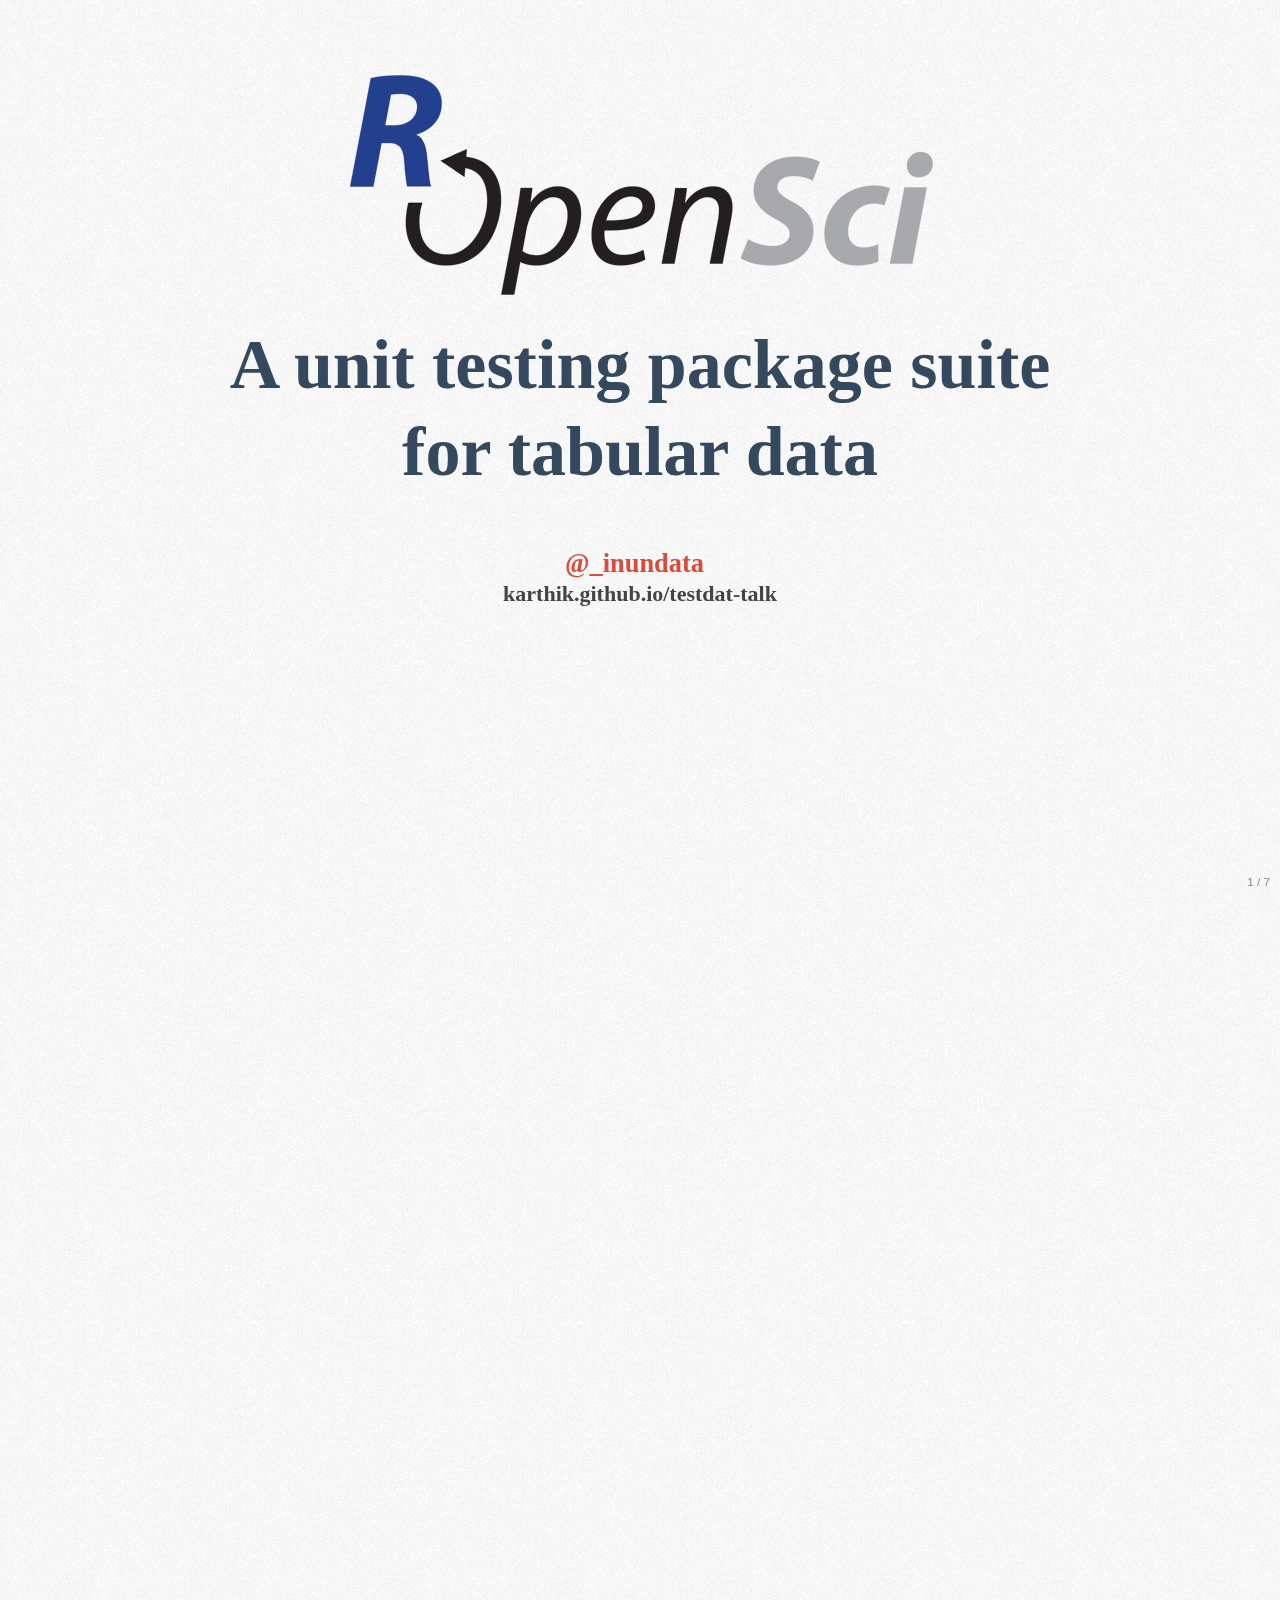
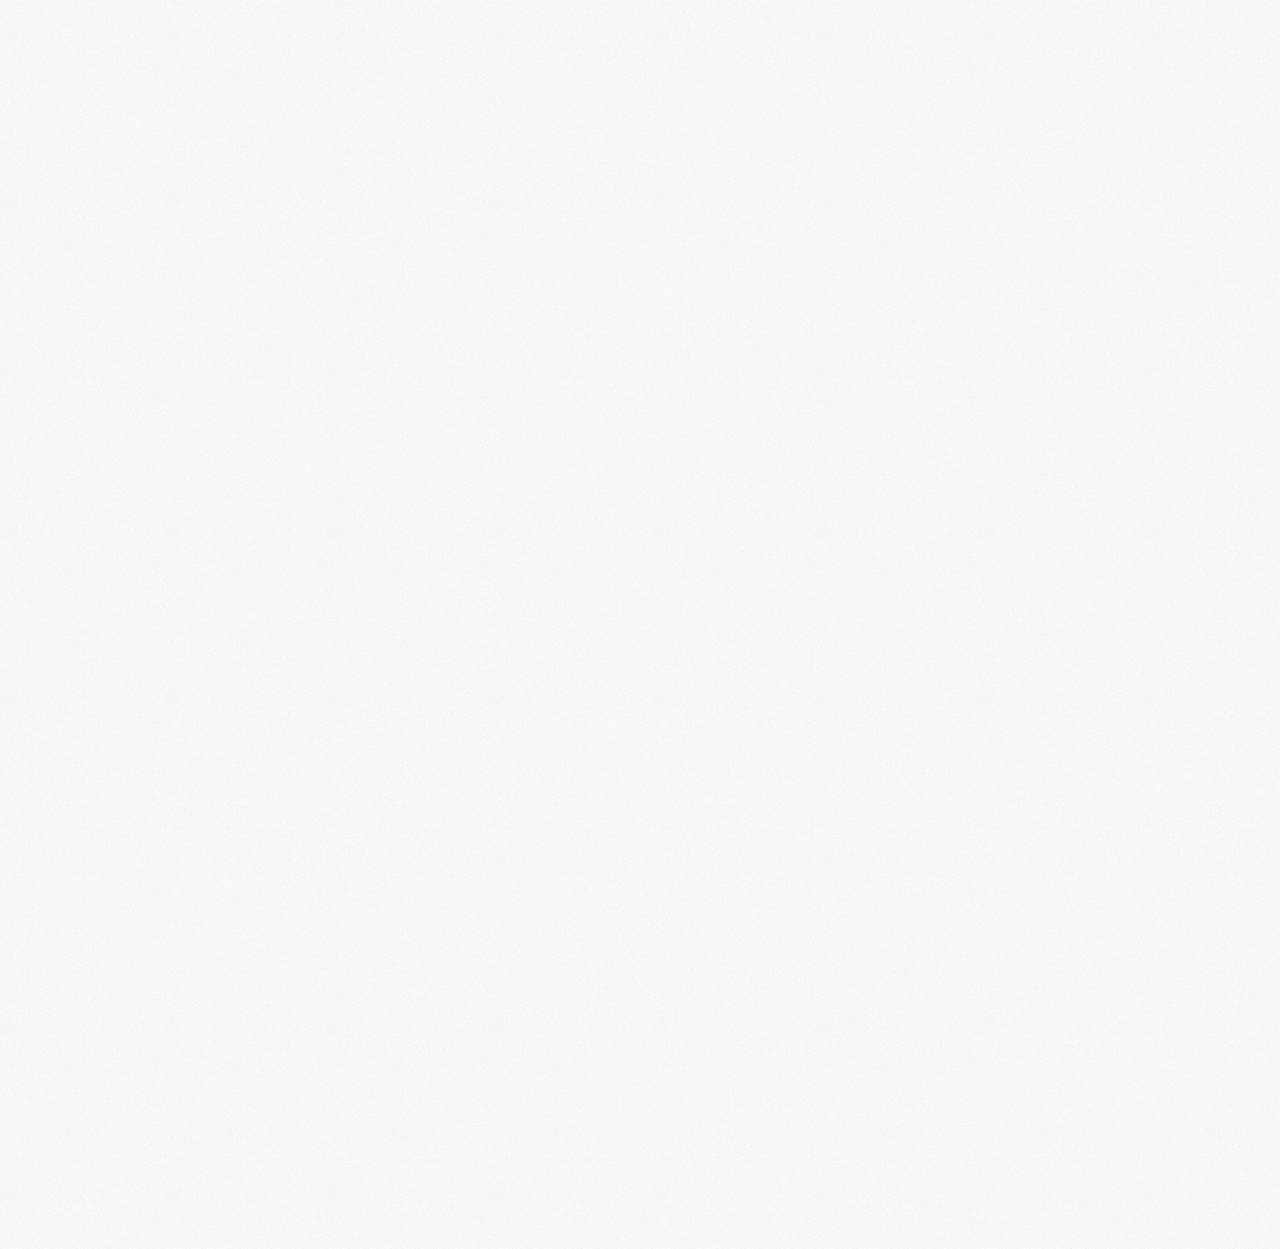
<file: working.html>
<!DOCTYPE html>
<!--[if lt IE 7]> <html class="no-js ie6" lang="en"> <![endif]-->
<!--[if IE 7]>    <html class="no-js ie7" lang="en"> <![endif]-->
<!--[if IE 8]>    <html class="no-js ie8" lang="en"> <![endif]-->
<!--[if gt IE 8]><!-->  <html class="no-js" lang="en"> <!--<![endif]-->
<head>
<style type="text/css">
.knitr.inline {
  background-color: #f7f7f7;
  border:solid 1px #B0B0B0;
}
.error {
	font-weight: bold;
	color: #FF0000;
},
.warning {
	font-weight: bold;
}
.message {
	font-style: italic;
}
.source, .output, .warning, .error, .message {
	padding: 0em 1em;
  border:solid 1px #F7F7F7;
}
.source {
  background-color: #f5f5f5;
}
.rimage.left {
  text-align: left;
}
.rimage.right {
  text-align: right;
}
.rimage.center {
  text-align: center;
}
.hl.num {
  color: #AF0F91;
}
.hl.str {
  color: #317ECC;
}
.hl.com {
  color: #AD95AF;
  font-style: italic;
}
.hl.opt {
  color: #000000;
}
.hl.std {
  color: #585858;
}
.hl.kwa {
  color: #295F94;
  font-weight: bold;
}
.hl.kwb {
  color: #B05A65;
}
.hl.kwc {
  color: #55aa55;
}
.hl.kwd {
  color: #BC5A65;
  font-weight: bold;
}
</style>
	<meta charset="utf-8">
	<meta http-equiv="X-UA-Compatible" content="IE=edge,chrome=1">
	<title>testdat - A test suite for csv files</title>
	<meta name="description" content="Guide to using the ecoengine R package">
	<meta name="author" content="Karthik Ram">
	<meta name="viewport" content="width=1024, user-scalable=no">
	<link rel="shortcut icon" type="image/x-icon" href="favicon.ico">
	<!-- Core and extension CSS files -->
	<script src="//use.edgefonts.net/anonymous-pro.js"></script> 
    <script src="http://use.edgefonts.net/quattrocento-sans.js"></script>
    <script src="http://use.edgefonts.net/gentium-book-basic.js"></script>
    <script src="//use.edgefonts.net/kotta-one.js"></script>
	<link rel="stylesheet" href="core/deck.core.css">
	<link rel="stylesheet" href="extensions/goto/deck.goto.css">
	<link rel="stylesheet" href="extensions/menu/deck.menu.css">
	<link rel="stylesheet" href="extensions/navigation/deck.navigation.css">
	<link rel="stylesheet" href="extensions/status/deck.status.css">
	<link rel="stylesheet" href="extensions/hash/deck.hash.css">
	<link rel="stylesheet" href="extensions/automatic/deck.automatic.css">
	<link rel="stylesheet" href="themes/style/barug.css">
	<link rel="stylesheet" href="themes/transition/fade.css">
	<link rel="stylesheet" href="themes/style/knitr.css">
	<script src="js/modernizr.custom.js"></script>

</head>




 <body class="deck-container">

<!--    ##############    slide delimiter  ##############    -->

<section class="slide" id="ropensci">
	<div>
	<br><br><br>
	<hgroup>
	<img src="images/ropensci.png">
	<center><h3><span style="color:#34495E; font-size:70px">A unit testing package suite for tabular data</span><i class="ss-globe"></i></h3><br><br>
	<h4> <a href="https://twitter.com/_inundata">@_inundata</a> &nbsp;<br>
	karthik.github.io/testdat-talk	
	</h4>
	</center>
	</hgroup>
	</div>
</section>


<!--    ##############    slide delimiter  ##############    -->





<section class="slide" id="installing_package">
<br><br>
<h2>Installing testdat</h2>

<div class="chunk" id="installing"><div class="rcode"><div class="source"><pre class="knitr r"><span class="hl kwd">install.packages</span><span class="hl std">(</span><span class="hl str">&quot;devtools&quot;</span><span class="hl std">,</span> <span class="hl kwc">dependencies</span> <span class="hl std">=</span> <span class="hl num">TRUE</span><span class="hl std">)</span>
<span class="hl std">devtools::</span><span class="hl kwd">install_github</span><span class="hl std">(</span><span class="hl str">&quot;ropensci/testdat&quot;</span><span class="hl std">)</span>
<span class="hl com"># Requires R version 3.0.1 or higher</span>
</pre></div>
</div></div>

</section>


<section class="slide" id="writing_tests">
<br><br>
<h2>Installing testdat</h2>
<div class="chunk" id="setup1"><div class="rcode"><div class="source"><pre class="knitr r"><span class="hl kwd">context</span><span class="hl std">(</span><span class="hl str">&quot;checking for NAs&quot;</span><span class="hl std">)</span>

<span class="hl kwd">test_that</span><span class="hl std">(</span><span class="hl str">&quot;data dont contain NAs&quot;</span><span class="hl std">, {</span>
<span class="hl std">data_files</span> <span class="hl kwb">&lt;-</span> <span class="hl kwd">lapply</span><span class="hl std">(</span><span class="hl kwd">dir</span><span class="hl std">(</span><span class="hl kwc">pattern</span> <span class="hl std">=</span> <span class="hl str">&quot;*.csv&quot;</span><span class="hl std">), read.csv)</span>
<span class="hl std">na_check</span> <span class="hl kwb">&lt;-</span> <span class="hl kwd">sapply</span><span class="hl std">(data_files, test_NA)</span>
<span class="hl kwd">expect_true</span><span class="hl std">(</span><span class="hl kwd">all</span><span class="hl std">(na_check))</span>
<span class="hl std">})</span>
</pre></div>
</div></div>


</section>



<section class="slide" id="missing_NA_values">
<br><br>
<h2></h2>
<div class="chunk" id="ee_sources"><div class="rcode"><div class="source"><pre class="knitr r"><span class="hl kwd">library</span><span class="hl std">(testdat)</span>
<span class="hl std">dat</span> <span class="hl kwb">&lt;-</span> <span class="hl kwd">data.frame</span><span class="hl std">(</span>
  <span class="hl kwc">date</span> <span class="hl std">=</span> <span class="hl kwd">rep</span><span class="hl std">(</span><span class="hl kwd">as.Date</span><span class="hl std">(</span><span class="hl str">&quot;2014-01-01&quot;</span><span class="hl std">),</span><span class="hl num">10</span><span class="hl std">),</span>
  <span class="hl kwc">num</span> <span class="hl std">=</span> <span class="hl kwd">c</span><span class="hl std">(</span><span class="hl num">1</span><span class="hl opt">:</span><span class="hl num">8</span><span class="hl std">,</span><span class="hl num">999</span><span class="hl std">,</span><span class="hl str">&quot;n/a&quot;</span><span class="hl std">),</span>
  <span class="hl kwc">name</span> <span class="hl std">=</span> <span class="hl kwd">c</span><span class="hl std">(</span><span class="hl str">&quot;NULL&quot;</span><span class="hl std">,</span><span class="hl str">&quot;naa&quot;</span><span class="hl std">,</span><span class="hl kwd">rep</span><span class="hl std">(</span><span class="hl str">&quot;foo&quot;</span><span class="hl std">,</span><span class="hl num">8</span><span class="hl std">))</span>
<span class="hl std">)</span>

<span class="hl std">dat</span>
</pre></div>
<div class="output"><pre class="knitr r">→           date num name
→  1  2014-01-01   1 NULL
→  2  2014-01-01   2  naa
→  3  2014-01-01   3  foo
→  4  2014-01-01   4  foo
→  5  2014-01-01   5  foo
→  6  2014-01-01   6  foo
→  7  2014-01-01   7  foo
→  8  2014-01-01   8  foo
→  9  2014-01-01 999  foo
→  10 2014-01-01 n/a  foo
</pre></div>
<div class="source"><pre class="knitr r"><span class="hl kwd">find_NA</span><span class="hl std">(dat)</span>
</pre></div>
<div class="output"><pre class="knitr r">→    row column value
→  1   9      2   999
→  2  10      2   n/a
→  3   1      3  NULL
</pre></div>
</div></div>
</section>


<section class="slide" id="missing_NA_values">
<br><br>
<h2></h2>
<div class="chunk" id="ee_sources1"><div class="rcode"><div class="source"><pre class="knitr r"><span class="hl std">dat</span>
</pre></div>
<div class="output"><pre class="knitr r">→           date num name
→  1  2014-01-01   1 NULL
→  2  2014-01-01   2  naa
→  3  2014-01-01   3  foo
→  4  2014-01-01   4  foo
→  5  2014-01-01   5  foo
→  6  2014-01-01   6  foo
→  7  2014-01-01   7  foo
→  8  2014-01-01   8  foo
→  9  2014-01-01 999  foo
→  10 2014-01-01 n/a  foo
</pre></div>
<div class="source"><pre class="knitr r"><span class="hl kwd">test_NA</span><span class="hl std">(dat)</span>
</pre></div>
<div class="output"><pre class="knitr r">→    row column value
→  1   9      2   999
→  2  10      2   n/a
→  3   1      3  NULL
</pre></div>
<div class="source"><pre class="knitr r"><span class="hl kwd">class</span><span class="hl std">(dat</span><span class="hl opt">$</span><span class="hl std">num)</span>
</pre></div>
<div class="output"><pre class="knitr r">→  [1] "character"
</pre></div>
<div class="source"><pre class="knitr r"><span class="hl kwd">class</span><span class="hl std">(dat</span><span class="hl opt">$</span><span class="hl std">name)</span>
</pre></div>
<div class="output"><pre class="knitr r">→  [1] "character"
</pre></div>
<div class="source"><pre class="knitr r"><span class="hl std">clean_dat</span> <span class="hl kwb">&lt;-</span> <span class="hl kwd">fix_NA</span><span class="hl std">(dat,</span> <span class="hl kwc">custom_NAs</span><span class="hl std">=</span><span class="hl str">&quot;naa&quot;</span><span class="hl std">)</span>
<span class="hl std">clean_dat</span>
</pre></div>
<div class="output"><pre class="knitr r">→           date num name
→  1  2014-01-01   1 <NA>
→  2  2014-01-01   2 <NA>
→  3  2014-01-01   3  foo
→  4  2014-01-01   4  foo
→  5  2014-01-01   5  foo
→  6  2014-01-01   6  foo
→  7  2014-01-01   7  foo
→  8  2014-01-01   8  foo
→  9  2014-01-01  NA  foo
→  10 2014-01-01  NA  foo
</pre></div>
<div class="source"><pre class="knitr r"><span class="hl kwd">class</span><span class="hl std">(clean_dat</span><span class="hl opt">$</span><span class="hl std">num)</span>
</pre></div>
<div class="output"><pre class="knitr r">→  [1] "numeric"
</pre></div>
<div class="source"><pre class="knitr r"><span class="hl kwd">class</span><span class="hl std">(clean_dat</span><span class="hl opt">$</span><span class="hl std">name)</span>
</pre></div>
<div class="output"><pre class="knitr r">→  [1] "character"
</pre></div>
</div></div>
</section>





<section class="slide" id="testing">
<br><br>
<h2>This works on the same principle as unit testing</h2>
</section>


<!--    ##############    closing slide  ##############    -->
<section class="slide" id="outro">
	<div>
	<hgroup>
	<h1>karthik.github.io/testdat-talk</h1>
	<h2><a href="http://GitHub.com/ropensci"  style="color:#010101;"> ropensci on GitHub</a><br>
	<a href="http://twitter.com/ropensci"  style="color:#79cef7;"> @ropensci on Twitter </a><br>
	Questions or comments to: karthik dot ram at berkeley dot edu
	<h2>To navigate this presentation, type <span style="color:#e64b65;font-style:bold; text-shadow: none"><b>M</a></span> to see all slides. <br><b><span style="color:#e64b65;font-style:bold; text-shadow: none"><b>G</a></span> to go to a specific slide</h2>

</hgroup>
</div>
</section>

<!-- ============================================================================= -->
<!-- ====      END PRESENTATION  ==== -->
<!-- Everything below can be ignored (just js libraries) -->
<!-- ============================================================================= -->






































<!-- deck.navigation snippet -->
<a href="#" class="deck-prev-link" title="Previous">&#8592;</a>
<a href="#" class="deck-next-link" title="Next">&#8594;</a>

<!-- deck.status snippet -->
<p class="deck-status">
	<span class="deck-status-current"></span>
	/
	<span class="deck-status-total"></span>
</p>

<!-- deck.goto snippet -->
<form action="." method="get" class="goto-form">
	<label for="goto-slide">Go to slide:</label>
	<input type="text" name="slidenum" id="goto-slide" list="goto-datalist">
	<datalist id="goto-datalist"></datalist>
	<input type="submit" value="Go">
</form>

<!-- deck.hash snippet -->
<a href="." title="Permalink to this slide" class="deck-permalink">#</a>


<!-- Grab CDN jQuery, with a protocol relative URL; fall back to local if offline -->
<script src="//ajax.aspnetcdn.com/ajax/jQuery/jquery-1.7.min.js"></script>
<script>window.jQuery || document.write('<script src="jquery-1.7.min.js"><\/script>')</script>

<!-- Deck Core and extensions -->
<script src="core/deck.core.js"></script>
<script src="extensions/hash/deck.hash.js"></script>
<script src="extensions/menu/deck.menu.js"></script>
<script src="extensions/goto/deck.goto.js"></script>
<script src="extensions/status/deck.status.js"></script>
<script src="extensions/navigation/deck.navigation.js"></script>
<script src="extensions/blank/deck.blank.js"></script>

<!-- Initialize the deck -->
  <script>
    $(function() {
      $.extend(true, $.deck.defaults, {
         automatic: {
     			startRunning: true,
     			cycle: false,
     			slideDuration: 15000
     		},
     		classdata: {
		      'bullet-point-timing': {
		        duration: 100
		      }
		    }
      });
      $.deck('.slide');
    })
  </script>

</body>
</html>
</file>
<file: core/deck.core.css>
html {
  height: 100%;
}

.deck-container {
  position: relative;
  height: 100%;
  width: 70%;
  margin: 0 auto;
  padding: 0 48px;
  font-size: 16px;
  line-height: 1.25;
  overflow: hidden;
  /* Resets and base styles from HTML5 Boilerplate */
  /* End HTML5 Boilerplate adaptations */
}
.js .deck-container {
  visibility: hidden;
}
.ready .deck-container {
  visibility: visible;
}
.touch .deck-container {
  -webkit-text-size-adjust: none;
}
.deck-container div, .deck-container span, .deck-container object, .deck-container iframe,
.deck-container h1, .deck-container h2, .deck-container h3, .deck-container h4, .deck-container h5, .deck-container h6, .deck-container p, .deck-container blockquote, .deck-container pre,
.deck-container abbr, .deck-container address, .deck-container cite, .deck-container code, .deck-container del, .deck-container dfn, .deck-container em, .deck-container img, .deck-container ins, .deck-container kbd, .deck-container q, .deck-container samp,
.deck-container small, .deck-container strong, .deck-container sub, .deck-container sup, .deck-container var, .deck-container b, .deck-container i, .deck-container dl, .deck-container dt, .deck-container dd, .deck-container ol, .deck-container ul, .deck-container li,
.deck-container fieldset, .deck-container form, .deck-container label, .deck-container legend,
.deck-container table, .deck-container caption, .deck-container tbody, .deck-container tfoot, .deck-container thead, .deck-container tr, .deck-container th, .deck-container td,
.deck-container article, .deck-container aside, .deck-container canvas, .deck-container details, .deck-container figcaption, .deck-container figure,
.deck-container footer, .deck-container header, .deck-container hgroup, .deck-container menu, .deck-container nav, .deck-container section, .deck-container summary,
.deck-container time, .deck-container mark, .deck-container audio, .deck-container video {
  margin: 0;
  padding: 0;
  border: 0;
  font-size: 100%;
  font: inherit;
  vertical-align: baseline;
}
.deck-container article, .deck-container aside, .deck-container details, .deck-container figcaption, .deck-container figure,
.deck-container footer, .deck-container header, .deck-container hgroup, .deck-container menu, .deck-container nav, .deck-container section {
  display: block;
}
.deck-container blockquote, .deck-container q {
  quotes: none;
}
.deck-container blockquote:before, .deck-container blockquote:after, .deck-container q:before, .deck-container q:after {
  content: "";
  content: none;
}
.deck-container ins {
  background-color: #ff9;
  color: #000;
  text-decoration: none;
}
.deck-container mark {
  background-color: #ff9;
  color: #000;
  font-style: italic;
  font-weight: bold;
}
.deck-container del {
  text-decoration: line-through;
}
.deck-container abbr[title], .deck-container dfn[title] {
  border-bottom: 1px dotted;
  cursor: help;
}
.deck-container table {
  border-collapse: collapse;
  border-spacing: 0;
}
.deck-container hr {
  display: block;
  height: 1px;
  border: 0;
  border-top: 1px solid #ccc;
  margin: 1em 0;
  padding: 0;
}
.deck-container input, .deck-container select {
  vertical-align: middle;
}
.deck-container select, .deck-container input, .deck-container textarea, .deck-container button {
  font: 99% sans-serif;
}
.deck-container pre, .deck-container code, .deck-container kbd, .deck-container samp {
  font-family: "anonymous pro", monospace, sans-serif;
}
.deck-container a {
  -webkit-tap-highlight-color: rgba(0, 0, 0, 0);
}
.deck-container a:hover, .deck-container a:active {
  outline: none;
}
.deck-container ul, .deck-container ol {
  margin-left: 2em;
  vertical-align: top;
}
.deck-container ol {
  list-style-type: decimal;
}
.deck-container nav ul, .deck-container nav li {
  margin: 0;
  list-style: none;
  list-style-image: none;
}
.deck-container small {
  font-size: 85%;
}
.deck-container strong, .deck-container th {
  font-weight: bold;
}
.deck-container td {
  vertical-align: top;
}
.deck-container sub, .deck-container sup {
  font-size: 75%;
  line-height: 0;
  position: relative;
}
.deck-container sup {
  top: -0.5em;
}
.deck-container sub {
  bottom: -0.25em;
}
.deck-container textarea {
  overflow: auto;
}
.ie6 .deck-container legend, .ie7 .deck-container legend {
  margin-left: -7px;
}
.deck-container input[type="radio"] {
  vertical-align: text-bottom;
}
.deck-container input[type="checkbox"] {
  vertical-align: bottom;
}
.ie7 .deck-container input[type="checkbox"] {
  vertical-align: baseline;
}
.ie6 .deck-container input {
  vertical-align: text-bottom;
}
.deck-container label, .deck-container input[type="button"], .deck-container input[type="submit"], .deck-container input[type="image"], .deck-container button {
  cursor: pointer;
}
.deck-container button, .deck-container input, .deck-container select, .deck-container textarea {
  margin: 0;
}
.deck-container input:invalid, .deck-container textarea:invalid {
  border-radius: 1px;
  -moz-box-shadow: 0px 0px 5px red;
  -webkit-box-shadow: 0px 0px 5px red;
  box-shadow: 0px 0px 5px red;
}
.deck-container input:invalid .no-boxshadow, .deck-container textarea:invalid .no-boxshadow {
  background-color: #f0dddd;
}
.deck-container button {
  width: auto;
  overflow: visible;
}
.ie7 .deck-container img {
  -ms-interpolation-mode: bicubic;
}
.deck-container, .deck-container select, .deck-container input, .deck-container textarea {
  color: #444;
}
.deck-container a {
  color: #607890;
}
.deck-container a:hover, .deck-container a:focus {
  color: #036;
}
.deck-container a:link {
  -webkit-tap-highlight-color: #fff;
}
.deck-container.deck-loading {
  display: none;
}

.slide {
  width: auto;
  min-height: 100%;
  position: relative;
}
.slide h1 {
  font-size: 4.5em;
}
.slide h1, .slide .vcenter {
  font-weight: bold;
  text-align: center;
  padding-top: 1em;
  max-height: 100%;
}
.csstransforms .slide h1, .csstransforms .slide .vcenter {
  padding: 0 48px;
  position: absolute;
  left: 0;
  right: 0;
  top: 50%;
  -webkit-transform: translate(0, -50%);
  -moz-transform: translate(0, -50%);
  -ms-transform: translate(0, -50%);
  -o-transform: translate(0, -50%);
  transform: translate(0, -50%);
}
.slide .vcenter h1 {
  position: relative;
  top: auto;
  padding: 0;
  -webkit-transform: none;
  -moz-transform: none;
  -ms-transform: none;
  -o-transform: none;
  transform: none;
}
.slide h2 {
  font-size: 2.25em;
  font-weight: bold;
  padding-top: .5em;
  margin: 0 0 .66666em 0;
  border-bottom: 3px solid #888;
}
.slide h3 {
  font-size: 1.4375em;
  font-weight: bold;
  margin-bottom: .30435em;
}
.slide h4 {
  font-size: 1.25em;
  font-weight: bold;
  margin-bottom: .25em;
}
.slide h5 {
  font-size: 1.125em;
  font-weight: bold;
  margin-bottom: .2222em;
}
.slide h6 {
  font-size: 1em;
  font-weight: bold;
}
.slide img, .slide iframe, .slide video {
  display: block;
  max-width: 100%;
}
.slide video, .slide iframe, .slide img {
  display: block;
  margin: 0 auto;
}
.slide p, .slide blockquote, .slide iframe, .slide img, .slide ul, .slide ol, .slide pre, .slide video {
  margin-bottom: 1em;
}
.slide pre {
  white-space: pre;
  white-space: pre-wrap;
  word-wrap: break-word;
  padding: 1em;
  border: 1px solid #888;
}
.slide em {
  font-style: italic;
}
.slide li {
  padding: .25em 0;
  vertical-align: middle;
}

.deck-before, .deck-previous, .deck-next, .deck-after {
  position: absolute;
  left: -999em;
  top: -999em;
}

.deck-current {
  z-index: 2;
}

.slide .slide {
  visibility: hidden;
  position: static;
  min-height: 0;
}

.deck-child-current {
  position: static;
  z-index: 2;
}
.deck-child-current .slide {
  visibility: hidden;
}
.deck-child-current .deck-previous, .deck-child-current .deck-before, .deck-child-current .deck-current {
  visibility: visible;
}

body.deck-container {
  overflow: visible;
}

@media screen and (max-device-width: 480px) {
  /* html { -webkit-text-size-adjust:none; -ms-text-size-adjust:none; } */
}
@media print {
  * {
    background: transparent !important;
    color: black !important;
    text-shadow: none !important;
    filter: none !important;
    -ms-filter: none !important;
    -webkit-box-reflect: none !important;
    -moz-box-reflect: none !important;
    -webkit-box-shadow: none !important;
    -moz-box-shadow: none !important;
    box-shadow: none !important;
  }
  * :before, * :after {
    display: none !important;
  }

  a, a:visited {
    color: #444 !important;
    text-decoration: underline;
  }

  a[href]:after {
    content: " (" attr(href) ")";
  }

  abbr[title]:after {
    content: " (" attr(title) ")";
  }

  .ir a:after, a[href^="javascript:"]:after, a[href^="#"]:after {
    content: "";
  }

  pre, blockquote {
    border: 1px solid #999;
    page-break-inside: avoid;
  }

  thead {
    display: table-header-group;
  }

  tr, img {
    page-break-inside: avoid;
  }

  @page {
    margin: 0.5cm;
}

  p, h2, h3 {
    orphans: 3;
    widows: 3;
  }

  h2, h3 {
    page-break-after: avoid;
  }

  .slide {
    position: static !important;
    visibility: visible !important;
    display: block !important;
    -webkit-transform: none !important;
    -moz-transform: none !important;
    -o-transform: none !important;
    -ms-transform: none !important;
    transform: none !important;
    opacity: 1 !important;
  }

  h1, .vcenter {
    -webkit-transform: none !important;
    -moz-transform: none !important;
    -o-transform: none !important;
    -ms-transform: none !important;
    transform: none !important;
    padding: 0 !important;
    position: static !important;
  }

  .deck-container > .slide {
    page-break-after: always;
  }

  .deck-container {
    width: 100% !important;
    height: auto !important;
    padding: 0 !important;
    display: block !important;
  }

  script {
    display: none;
  }
}
</file>
<file: extensions/goto/deck.goto.css>
.deck-container .goto-form {
  position: absolute;
  z-index: 3;
  bottom: 10px;
  left: 50%;
  height: 1.75em;
  margin: 0 0 0 -9.125em;
  line-height: 1.75em;
  padding: 0.625em;
  display: none;
  background: #ccc;
  overflow: hidden;
}
.borderradius .deck-container .goto-form {
  -webkit-border-radius: 10px;
  -moz-border-radius: 10px;
  border-radius: 10px;
}
.deck-container .goto-form label {
  font-weight: bold;
}
.deck-container .goto-form label, .deck-container .goto-form input {
  display: inline-block;
  font-family: inherit;
}

.deck-goto .goto-form {
  display: block;
}

#goto-slide {
  width: 8.375em;
  margin: 0 0.625em;
  height: 1.4375em;
}

@media print {
  .goto-form, #goto-slide {
    display: none !important;
  }
}
</file>
<file: extensions/menu/deck.menu.css>
.deck-menu .slide {
  background: #eee;
  position: relative;
  left: 0;
  top: 0;
  visibility: visible;
  cursor: pointer;
}
.no-csstransforms .deck-menu > .slide {
  float: left;
  width: 22%;
  height: 22%;
  min-height: 0;
  margin: 1%;
  font-size: 0.22em;
  overflow: hidden;
  padding: 0 0.5%;
}
.csstransforms .deck-menu > .slide {
  -webkit-transform: scale(0.22) !important;
  -moz-transform: scale(0.22) !important;
  -o-transform: scale(0.22) !important;
  -ms-transform: scale(0.22) !important;
  transform: scale(0.22) !important;
  -webkit-transform-origin: 0 0;
  -moz-transform-origin: 0 0;
  -o-transform-origin: 0 0;
  -ms-transform-origin: 0 0;
  transform-origin: 0 0;
  -webkit-box-sizing: border-box;
  -moz-box-sizing: border-box;
  box-sizing: border-box;
  width: 100%;
  height: 100%;
  overflow: hidden;
  padding: 0 48px;
  margin: 12px;
}
.deck-menu iframe, .deck-menu img, .deck-menu video {
  max-width: 100%;
}
.deck-menu .deck-current, .no-touch .deck-menu .slide:hover {
  background: #ddf;
}
.deck-menu.deck-container:hover .deck-prev-link, .deck-menu.deck-container:hover .deck-next-link {
  display: none;
}
</file>
<file: extensions/navigation/deck.navigation.css>
.deck-container .deck-prev-link, .deck-container .deck-next-link {
  display: none;
  position: absolute;
  z-index: 3;
  top: 50%;
  width: 32px;
  height: 32px;
  margin-top: -16px;
  font-size: 20px;
  font-weight: bold;
  line-height: 32px;
  vertical-align: middle;
  text-align: center;
  text-decoration: none;
  color: #fff;
  background: #888;
}
.borderradius .deck-container .deck-prev-link, .borderradius .deck-container .deck-next-link {
  -webkit-border-radius: 16px;
  -moz-border-radius: 16px;
  border-radius: 16px;
}
.deck-container .deck-prev-link:hover, .deck-container .deck-prev-link:focus, .deck-container .deck-prev-link:active, .deck-container .deck-prev-link:visited, .deck-container .deck-next-link:hover, .deck-container .deck-next-link:focus, .deck-container .deck-next-link:active, .deck-container .deck-next-link:visited {
  color: #fff;
}
.deck-container .deck-prev-link {
  left: 8px;
}
.deck-container .deck-next-link {
  right: 8px;
}
.deck-container:hover .deck-prev-link, .deck-container:hover .deck-next-link {
  display: block;
}
.deck-container:hover .deck-prev-link.deck-nav-disabled, .touch .deck-container:hover .deck-prev-link, .deck-container:hover .deck-next-link.deck-nav-disabled, .touch .deck-container:hover .deck-next-link {
  display: none;
}

@media print {
  .deck-prev-link, .deck-next-link {
    display: none !important;
  }
}
</file>
<file: extensions/status/deck.status.css>
.deck-container .deck-status {
  position: absolute;
  bottom: 10px;
  right: 10px;
  color: #888;
  z-index: 3;
  margin: 0;
}

body.deck-container .deck-status {
  position: fixed;
}

@media print {
  .deck-status {
    display: none;
  }
}
</file>
<file: extensions/hash/deck.hash.css>
.deck-container .deck-permalink {
  display: none;
  position: absolute;
  z-index: 4;
  bottom: 30px;
  right: 0;
  width: 48px;
  text-align: center;
}

.no-history .deck-container:hover .deck-permalink {
  display: block;
}
</file>
<file: extensions/automatic/deck.automatic.css>
.deck-container .deck-automatic-link {
	position:absolute;
	z-index:3;
	bottom: 0;
	left:49%;
	margin-top:-16px;
	font-size:20px;
	font-weight:bold;
	line-height:32px;
	vertical-align:middle;
	text-align:center;
	text-decoration:none;
	cursor: pointer;
}

.deck-container .deck-automatic-link.deck-automatic-running {
	color: green;
}

.deck-container .deck-automatic-link.deck-automatic-stopped {
	color: red;
}

.borderradius .deck-container .deck-automatic-link {
	border-radius(10px);
}

.deck-container .deck-automatic-link:hover {
	background-color: lightgrey;
}

.deck-container .deck-automatic-link:active {
	background-color: grey;
}

@media print {
	.deck-automatic-link {
		display:none !important;
	}
}
</file>
<file: themes/style/barug.css>
@charset "UTF-8";
.deck-container {
  font-family: "kotta-one","quattrocento-sans","Gill Sans MT", Calibri, sans-serif;
  font-size: 1.1em;
  /*background: url('groovepaper.png') repeat;*/
  background: url('bgnoise.gif') repeat;
}


ul.bubbles li {
  display: inline-block;
  margin:  0 0.5rem 0.1em 0;
}
.desktop.only {
  display: inline;
}
/*end newer css*/

#intro {
    text-align: center;
  }
  #intro > div {
    padding-top: 24px;
  }
  .csstransforms #intro > div {
    padding-top: 0;
    position: absolute;
    top: 50%;
    left: 0;
    right: 0;
    -webkit-transform: translate(0, -50%);
    -moz-transform: translate(0, -50%);
    -ms-transform: translate(0, -50%);
    -o-transform: translate(0, -50%);
    transform: translate(0, -50%);
  }
  #intro h1 {
    position: static;
    font-size: 100px;
    font-weight: bold;
    margin: 0 0 8px 0;
    padding: 0 48px;
    -webkit-transform: none;
    -moz-transform: none;
    -ms-transform: none;
    -o-transform: none;
    transform: none;
    font-family: "quattrocento-sans", Georgia, sans-serif;
    color: #064865;
    text-shadow: 3px 3px 3px rgba(0, 0, 0, 0.2);
  }
  #intro h2 {
    font-size: 24px;
    letter-spacing: 2px;
    color: #999;
    font-weight: 100;
   /* text-shadow: 1px 1px 1px #fff;*/
   text-shadow: none;
  }
  #intro hgroup {
    margin-bottom: 32px;
  }
  #intro p {
    padding-bottom: 10px;
  }

 /*OUTRO*/
#summary h2 {
    font-size: 60px;
    line-height: 1.5em;
    color: #064865;
    font-weight: 100;
    text-shadow: none;
  }

#figshare h3 {
    position: static;
    font-size: 50px;
    font-weight: bold;
    line-height: 1.2em;
    color: #064865;
    font-weight: 100;
    text-shadow: none;
  }

#dataone h3 {
    position: static;
    font-size: 50px;
    font-weight: bold;
    line-height: 1.2em;
    color: #064865;
    font-weight: 100;
    text-shadow: none;
  }

#about_dataone h3 {
    position: static;
    font-size: 42px;
    /*font-weight: bold;*/
    line-height: 1.2em;
    /*color: #064865;*/
    /*font-weight: 35;*/
    text-shadow: none;
  }

#ropensci_main h3 {
  position: static;
  font-size: 33px;
  color: #064865;
    line-height: 1.3em;
    text-shadow: none;
}

#GitHub_and_science_more h3 {
    position: static;
    font-size: 37px;
    font-family: 'Museo Sans';
    color: #4c4c4c;
    line-height: 1.5em;
    text-shadow: none;
}

#ropensci_main h3 {
    position: static;
    font-size: 32px;
    color: #45585f;
    line-height: 1.8em;
    text-shadow: none;
}


#outro {
    text-align: center;
  }
  #outro > div {
    padding-top: 24px;
  }
  .csstransforms #outro > div {
    padding-top: 0;
    position: absolute;
    top: 50%;
    left: 0;
    right: 0;
    -webkit-transform: translate(0, -50%);
    -moz-transform: translate(0, -50%);
    -ms-transform: translate(0, -50%);
    -o-transform: translate(0, -50%);
    transform: translate(0, -50%);
  }
  #outro h1 {
    position: static;
    font-size: 90px;
    font-weight: bold;
    margin: 0 0 8px 0;
    padding: 0 48px;
    -webkit-transform: none;
    -moz-transform: none;
    -ms-transform: none;
    -o-transform: none;
    transform: none;
    font-family: "quattrocento-sans", Georgia, sans-serif;
    color: #064865;
    text-shadow: 3px 3px 3px rgba(0, 0, 0, 0.2);
  }
  #outro h2 {
    font-size: 24px;
    letter-spacing: 2px;
    color: #999;
    font-weight: 100;
    text-shadow: 1px 1px 1px #fff;
    /*text-shadow: none;*/
  }
  #outro hgroup {
    margin-bottom: 32px;
  }
  #outro p {
    padding-bottom: 10px;
  }

/*END OUTRO*/


 /*ROS*/

#ROS {
    text-align: center;
  }
  #ROS > div {
    padding-top: 24px;
  }
  .csstransforms #ROS > div {
    padding-top: 0;
    position: absolute;
    top: 50%;
    left: 0;
    right: 0;
    -webkit-transform: translate(0, -50%);
    -moz-transform: translate(0, -50%);
    -ms-transform: translate(0, -50%);
    -o-transform: translate(0, -50%);
    transform: translate(0, -50%);
  }
  #ROS h1 {
    position: static;
    font-size: 100px;
    font-weight: bold;
    margin: 0 0 8px 0;
    padding: 0 48px;
    -webkit-transform: none;
    -moz-transform: none;
    -ms-transform: none;
    -o-transform: none;
    transform: none;
    font-family: "quattrocento-sans", Georgia, sans-serif;
    color: #064865;
    text-shadow: 3px 3px 3px rgba(0, 0, 0, 0.2);
  }
  #ROS h2 {
    font-size: 24px;
    letter-spacing: 2px;
    color: #999;
    font-weight: 100;
    /*text-shadow: 1px 1px 1px #fff;*/
    text-shadow: none;
  }
  #ROS hgroup {
    margin-bottom: 32px;
  }
  #ROS p {
    padding-bottom: 10px;
  }

/*END ROS*/

.deck-container > .slide {
 /* text-shadow: 1px 1px 1px rgba(255, 255, 255, 0.5);*/
}
.deck-container > .slide .deck-before, .deck-container > .slide .deck-previous {
  opacity: 0.4;
}
.deck-container > .slide .deck-before:not(.deck-child-current) .deck-before, .deck-container > .slide .deck-before:not(.deck-child-current) .deck-previous, .deck-container > .slide .deck-previous:not(.deck-child-current) .deck-before, .deck-container > .slide .deck-previous:not(.deck-child-current) .deck-previous {
  opacity: 1;
}
.deck-container > .slide .deck-child-current {
  opacity: 1;
}
.deck-container .slide h1, .deck-container .slide h2, .deck-container .slide h3, .deck-container .slide h4, .deck-container .slide h5, .deck-container .slide h6 {
  font-family: "quattrocento-sans", "Palatino Linotype","Hoefler Text", Constantia, Palatino,  "Book Antiqua", Georgia, serif;
}
.deck-container .slide h1 {
  color: #064865;
}
.deck-container .slide h2 {
 
  /*color: #0b7495;*/
  color:  #064865;
  font-size: 55px;
  border-bottom: 0;
}
.cssreflections .deck-container .slide h2 {
  line-height: 1;
  /*-webkit-box-reflect: below -0.556em -webkit-gradient(linear, left top, left bottom, from(transparent), color-stop(0.3, transparent), color-stop(0.7, rgba(255, 255, 255, 0.1)), to(transparent));
  -moz-box-reflect: below -0.556em -moz-linear-gradient(top, transparent 0%, transparent 30%, rgba(255, 255, 255, 0.3) 100%);
*/}
.deck-container .slide h3 {
  color: #000;
}
.deck-container .slide pre {
  border-color: #dbe5ee;
  font: normal 24px/24px  anonymous-pro,consolas, mono;
  background: #fefefe;
  line-height: 1.6em;
  position: relative;
  font-size: 150%;
  z-index: auto;
  /* http://nicolasgallagher.com/css-drop-shadows-without-images/ */
}
.borderradius .deck-container .slide pre {
  -webkit-border-radius: 5px;
  -moz-border-radius: 5px;
  border-radius: 5px;
}
.csstransforms.boxshadow .deck-container .slide pre > :first-child:before {
  content: "";
  position: absolute;
  z-index: -1;
  background: #fff;
  top: 0;
  bottom: 0;
  left: 0;
  right: 0;
}
.csstransforms.boxshadow .deck-container .slide pre:before, .csstransforms.boxshadow .deck-container .slide pre:after {
  content: "";
  position: absolute;
  z-index: -2;
  bottom: 15px;
  width: 50%;
  height: 20%;
  max-width: 300px;
  -webkit-box-shadow: 0 15px 10px rgba(0, 0, 0, 0.7);
  -moz-box-shadow: 0 15px 10px rgba(0, 0, 0, 0.7);
  box-shadow: 0 15px 10px rgba(0, 0, 0, 0.7);
}
.csstransforms.boxshadow .deck-container .slide pre:before {
  left: 10px;
  -webkit-transform: rotate(-3deg);
  -moz-transform: rotate(-3deg);
  -ms-transform: rotate(-3deg);
  -o-transform: rotate(-3deg);
  transform: rotate(-3deg);
}
.csstransforms.boxshadow .deck-container .slide pre:after {
  right: 10px;
  -webkit-transform: rotate(3deg);
  -moz-transform: rotate(3deg);
  -ms-transform: rotate(3deg);
  -o-transform: rotate(3deg);
  transform: rotate(3deg);
}



.deck-container .slide code {
  /*color: #073a94;*/
  color: #cc5628;
}
.deck-container .slide blockquote {
  font-family: gentium-book-basic,"Hoefler Text", Constantia, Palatino, "Palatino Linotype", "Book Antiqua", Georgia, serif;
  font-size: 2em;
  padding: 1em 2em .5em 2em;
  color: #000;
  line-height: 1.6em;
  background: #fff;
  position: relative;
  border: 1px solid #cde;
  z-index: auto;
}
.borderradius .deck-container .slide blockquote {
  -webkit-border-radius: 5px;
  -moz-border-radius: 5px;
  border-radius: 5px;
}
.boxshadow .deck-container .slide blockquote > :first-child:before {
  content: "";
  position: absolute;
  z-index: -1;
  background: #fff;
  top: 0;
  bottom: 0;
  left: 0;
  right: 0;
}
.boxshadow .deck-container .slide blockquote:after {
  content: "";
  position: absolute;
  z-index: -2;
  top: 10px;
  bottom: 10px;
  left: 0;
  right: 50%;
  -moz-border-radius: 10px/100px;
  border-radius: 10px/100px;
  -webkit-box-shadow: 0 0 15px rgba(0, 0, 0, 0.6);
  -moz-box-shadow: 0 0 15px rgba(0, 0, 0, 0.6);
  box-shadow: 0 0 15px rgba(0, 0, 0, 0.6);
}
.deck-container .slide blockquote p {
  margin: 0;
}
.deck-container .slide blockquote cite {
  font-size: .5em;
  font-style: normal;
  font-weight: bold;
  color: #888;
}
.deck-container .slide blockquote:before {
  content: "“";
  position: absolute;
  top: 0;
  left: 0;
  font-size: 5em;
  line-height: 1;
  color: #ccf0f0;
  z-index: 1;
}
.deck-container .slide ::-moz-selection {
  background: #08455f;
  color: #fff;
}
.deck-container .slide ::selection {
  background: #08455f;
  color: #fff;
}
.deck-container .slide a, .deck-container .slide a:hover, .deck-container .slide a:focus, .deck-container .slide a:active, .deck-container .slide a:visited {
  color: #d74c3e;
  font-size: 120%;
  text-decoration: none;
}
.deck-container .slide a:hover, .deck-container .slide a:focus {
   color: #d74c3e;
  text-decoration: none;
}
.deck-container .deck-prev-link, .deck-container .deck-next-link {
  background: #fff;
  opacity: 0.5;
}
.deck-container .deck-prev-link, .deck-container .deck-prev-link:hover, .deck-container .deck-prev-link:focus, .deck-container .deck-prev-link:active, .deck-container .deck-prev-link:visited, .deck-container .deck-next-link, .deck-container .deck-next-link:hover, .deck-container .deck-next-link:focus, .deck-container .deck-next-link:active, .deck-container .deck-next-link:visited {
  color: #599;
  /*color: #ccc;*/
}
.deck-container .deck-prev-link:hover, .deck-container .deck-prev-link:focus, .deck-container .deck-next-link:hover, .deck-container .deck-next-link:focus {
  opacity: 1;
  text-decoration: none;
}
.deck-container .deck-status {
  font-size: 0.6666em;
}
.deck-container.deck-menu .slide {
  background: transparent;
  -webkit-border-radius: 5px;
  -moz-border-radius: 5px;
  border-radius: 5px;
}
.rgba .deck-container.deck-menu .slide {
  background: rgba(0, 0, 0, 0.1);
}
.deck-container.deck-menu .slide.deck-current, .rgba .deck-container.deck-menu .slide.deck-current, .no-touch .deck-container.deck-menu .slide:hover {
  background: #fff;
}
.deck-container .goto-form {
  background: #fff;
  border: 1px solid #cde;
  -webkit-border-radius: 5px;
  -moz-border-radius: 5px;
  border-radius: 5px;
}
.boxshadow .deck-container .goto-form {
  -webkit-box-shadow: 0 15px 10px -10px rgba(0, 0, 0, 0.5), 0 1px 4px rgba(0, 0, 0, 0.3), 0 0 40px rgba(0, 0, 0, 0.1) inset;
  -moz-box-shadow: 0 15px 10px -10px rgba(0, 0, 0, 0.5), 0 1px 4px rgba(0, 0, 0, 0.3), 0 0 40px rgba(0, 0, 0, 0.1) inset;
  box-shadow: 0 15px 10px -10px rgba(0, 0, 0, 0.5), 0 1px 4px rgba(0, 0, 0, 0.3), 0 0 40px rgba(0, 0, 0, 0.1) inset;
}
</file>
<file: themes/transition/fade.css>
.csstransitions.csstransforms .deck-container .slide {
  -webkit-transition: opacity 500ms ease-in-out 0ms;
  -moz-transition: opacity 500ms ease-in-out 0ms;
  -ms-transition: opacity 500ms ease-in-out 0ms;
  -o-transition: opacity 500ms ease-in-out 0ms;
  transition: opacity 500ms ease-in-out 0ms;
}
.csstransitions.csstransforms .deck-container:not(.deck-menu) > .slide {
  position: absolute;
  top: 0;
  left: 0;
  -webkit-box-sizing: border-box;
  -moz-box-sizing: border-box;
  box-sizing: border-box;
  width: 100%;
  padding: 0 48px;
}
.csstransitions.csstransforms .deck-container:not(.deck-menu) > .slide .slide {
  position: relative;
  left: 0;
  top: 0;
}
.csstransitions.csstransforms .deck-container:not(.deck-menu) > .slide .deck-next, .csstransitions.csstransforms .deck-container:not(.deck-menu) > .slide .deck-after {
  opacity: 0;
}
.csstransitions.csstransforms .deck-container:not(.deck-menu) > .slide .deck-current {
  opacity: 1;
}
.csstransitions.csstransforms .deck-container:not(.deck-menu) > .deck-previous, .csstransitions.csstransforms .deck-container:not(.deck-menu) > .deck-before, .csstransitions.csstransforms .deck-container:not(.deck-menu) > .deck-next, .csstransitions.csstransforms .deck-container:not(.deck-menu) > .deck-after {
  opacity: 0;
  pointer-events: none;
}
.csstransitions.csstransforms .deck-container:not(.deck-menu) > .deck-before .slide, .csstransitions.csstransforms .deck-container:not(.deck-menu) > .deck-previous .slide {
  visibility: visible;
}
.csstransitions.csstransforms .deck-container:not(.deck-menu) > .deck-child-current {
  opacity: 1;
  visibility: visible;
  pointer-events: auto;
}
.csstransitions.csstransforms .deck-container:not(.deck-menu) > .deck-child-current .deck-next, .csstransitions.csstransforms .deck-container:not(.deck-menu) > .deck-child-current .deck-after {
  visibility: hidden;
}
</file>
<file: themes/style/knitr.css>
.knitr.inline {
  background-color: #f7f7f7;
  border:solid 1px #B0B0B0;
}
.error {
  font-weight: bold;
  color: #FF0000;
},
.warning {
  font-weight: bold;
}
.message {
  font-style: italic;
}
.source, .output, .warning, .error, .message {
  padding: 0em 1em;
  border:solid 1px #F7F7F7;
}
.source {
  background-color: transparent;
}
.rimage.left {
  text-align: left;
}
.rimage.right {
  text-align: right;
}
.rimage.center {
  text-align: center;
}
.hl.num {
  color: #AF0F91;
}
.hl.str {
  color: #317ECC;
}
.hl.com {
  color: #AD95AF;
  font-style: italic;
}
.hl.opt {
  color: #000000;
}
.hl.std {
  color: #585858;
}
.hl.kwa {
  color: #295F94;
  font-weight: bold;
}
.hl.kwb {
  color: #B05A65;
}
.hl.kwc {
  color: #55aa55;
}
.hl.kwd {
  /*color: #BC5A65;*/
  /*Change this color*/
  color: #C8000F;
  /*font-weight: bold;*/
}
</file>
